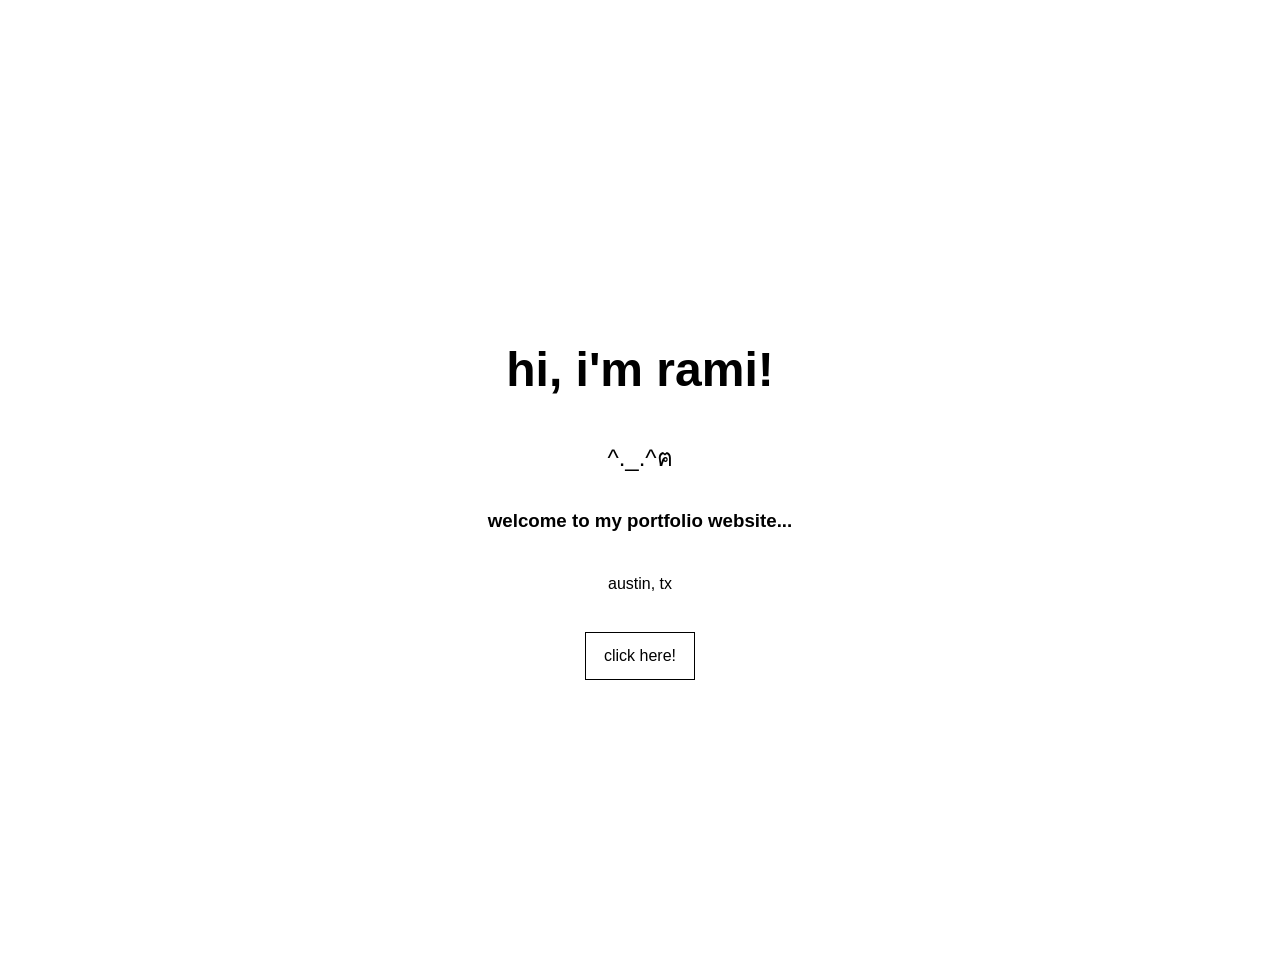
<file: index.html>
<!DOCTYPE html>
<html lang="en">

<head>
    <meta charset="utf-8">
    <meta name="viewport" content="width=device-width, initial-scale=1">
    <title>Rami L.</title>
    <link rel="stylesheet" href="style.css">
</head>

<body>
    <main class="landing">
        <h1>hi, i'm rami!</h1>
        <h2>^._.^ฅ</h2>
        <h3>welcome to my portfolio website...</h3>
        <p>austin, tx</p>

        <a href="about.html">click here!</a>
    </main>
</body>
</file>
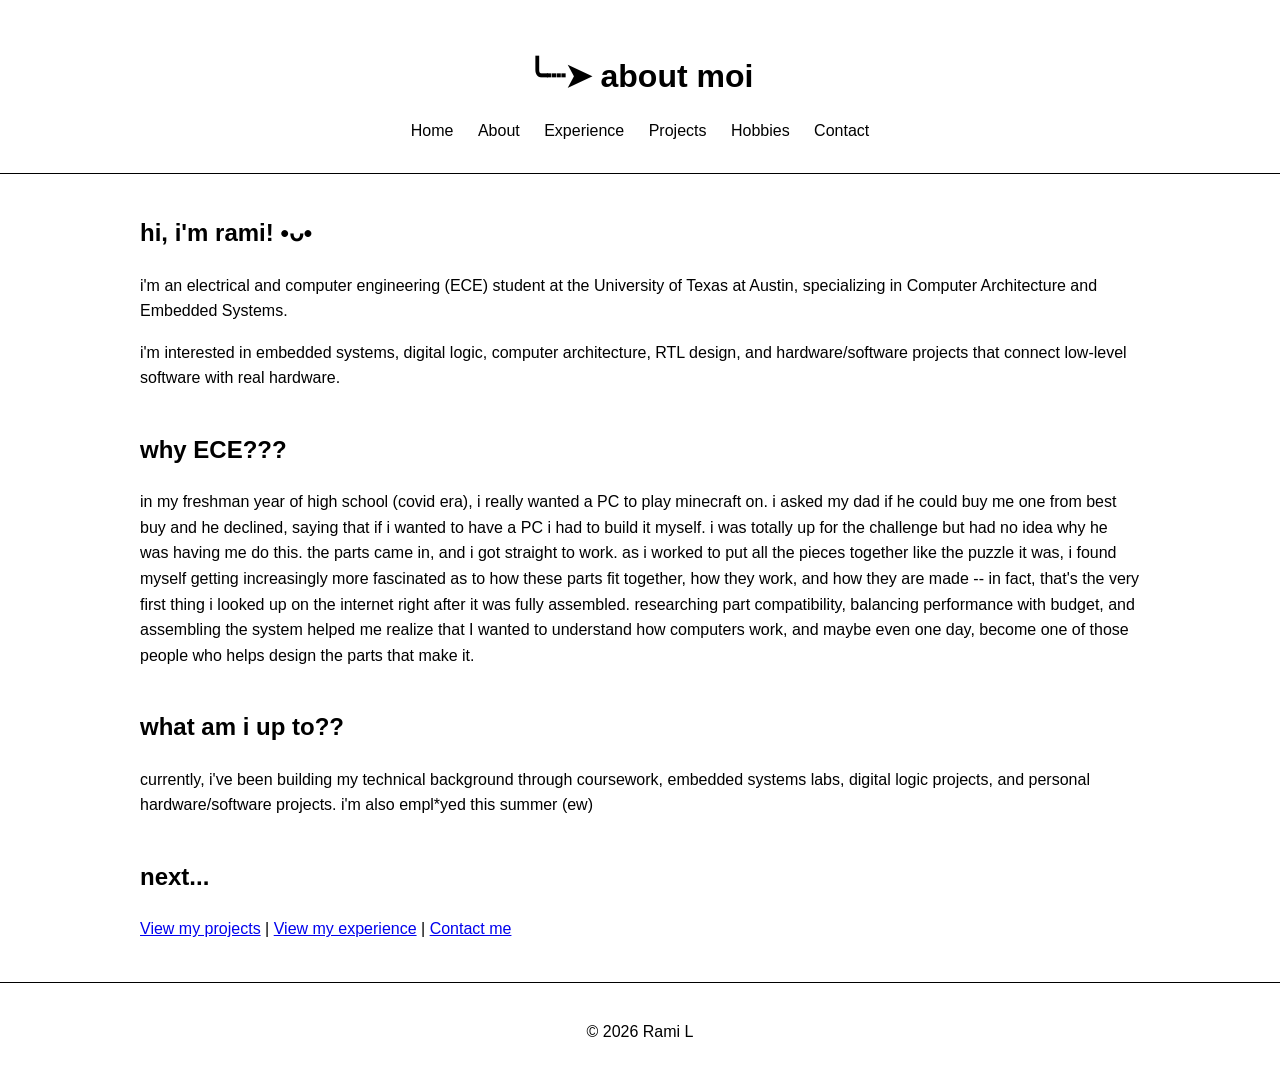
<file: about.html>
<!DOCTYPE html>
<html lang="en">

<head>
    <meta charset="utf-8">
    <meta name="viewport" content="width=device-width, initial-scale=1">
    <title>About | Rami L.</title>
    <link rel="stylesheet" href="style.css">
</head>

<body>
    <header>
        <h1>╰┈➤ about moi</h1>

        <nav>
            <a href="index.html">Home</a>
            <a href="about.html">About</a>
            <a href="experience.html">Experience</a>
            <a href="projects.html">Projects</a>
            <a href="hobbies.html">Hobbies</a>
            <a href="contact.html">Contact</a>
        </nav>
    </header>

    <main>
        <section>
            <h2>hi, i'm rami! •ᴗ•</h2>

            <p>
                i'm an electrical and computer engineering (ECE) student at the University of Texas at Austin,
                specializing in Computer Architecture and Embedded Systems.
            </p>

            <p>
                i'm interested in embedded systems, digital logic, computer architecture, RTL design,
                and hardware/software projects that connect low-level software with real hardware.
            </p>
        </section>

        <section>
            <h2>why ECE???</h2>

            <p>
                in my freshman year of high school (covid era), i really wanted a PC to play
                minecraft on. i asked my dad if he could buy me one from best buy and he declined,
                saying that if i wanted to have a PC i had to build it myself.

                i was totally up for the challenge but had no idea why he was having me do this.

                the parts came in, and i got straight to work. as i worked to put all the pieces
                together like the puzzle it was, i found myself getting increasingly more fascinated
                as to how these parts fit together, how they work, and how they are made -- in fact,
                that's the very first thing i looked up on the internet right after it was fully assembled.

                researching part compatibility, balancing performance with budget, and assembling the system
                helped me realize that I wanted to understand how computers work, and maybe even one day,
                become one of those people who helps design the parts that make it.
            </p>
        </section>

        <section>
            <h2>what am i up to??</h2>

            <p>
                currently, i've been building my technical background through coursework, embedded systems labs,
                digital logic projects, and personal hardware/software projects. i'm also empl*yed this summer (ew)
            </p>
        </section>

        <section>
            <h2>next...</h2>

            <p>
                <a href="projects.html">View my projects</a> |
                <a href="experience.html">View my experience</a> |
                <a href="contact.html">Contact me</a>
            </p>
        </section>
    </main>

    <footer>
        <p>© 2026 Rami L</p>
    </footer>
</body>

</html>
</file>
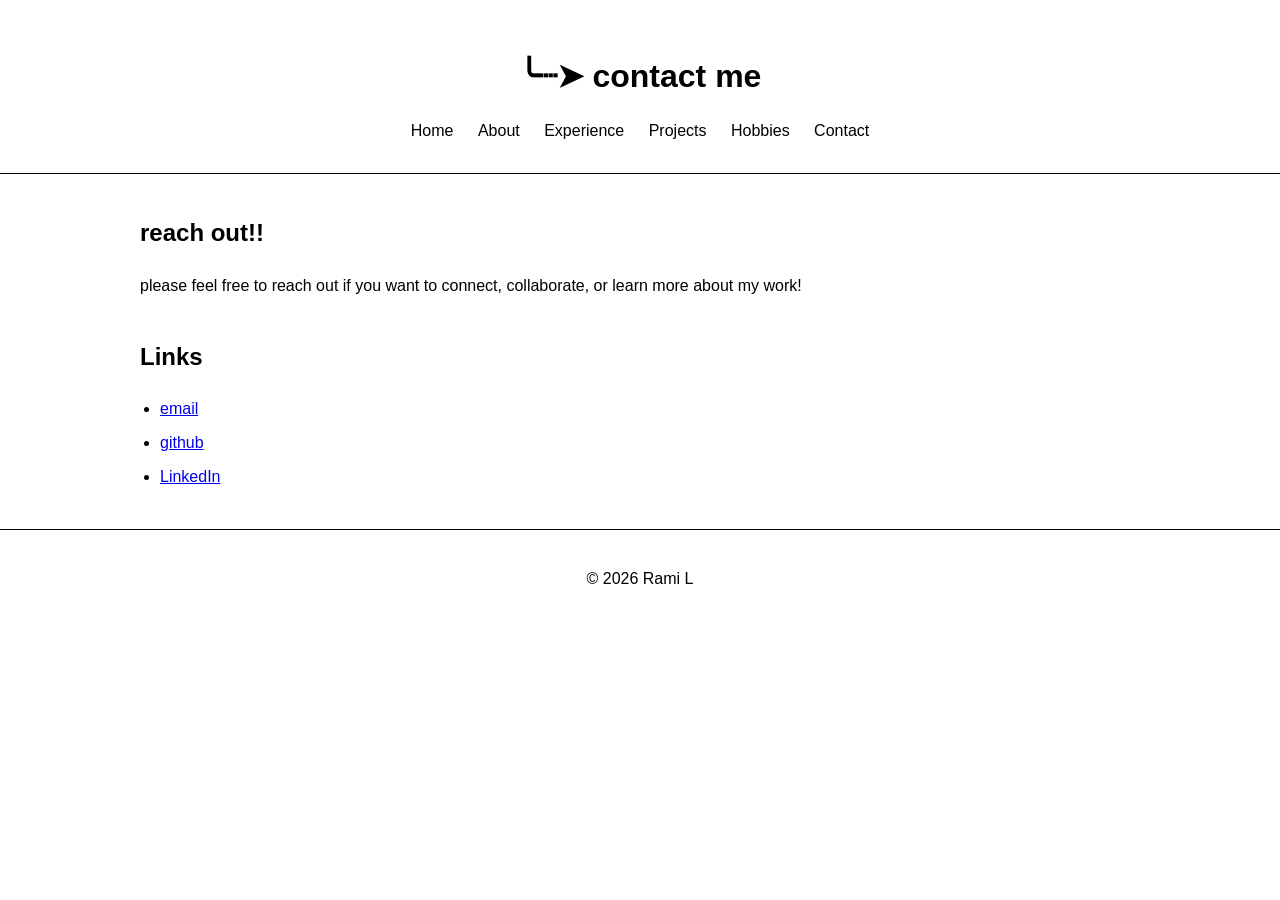
<file: contact.html>
<!DOCTYPE html>
<html lang="en">

<head>
    <meta charset="utf-8">
    <meta name="viewport" content="width=device-width, initial-scale=1">
    <title>Contact | Rami Lamboloto</title>
    <link rel="stylesheet" href="style.css">
</head>

<body>
    <header>
        <h1>╰┈➤ contact me</h1>

        <nav>
            <a href="index.html">Home</a>
            <a href="about.html">About</a>
            <a href="experience.html">Experience</a>
            <a href="projects.html">Projects</a>
            <a href="hobbies.html">Hobbies</a>
            <a href="contact.html">Contact</a>
        </nav>
    </header>

    <main>
        <section>
            <h2>reach out!!</h2>
            <p>
                please feel free to reach out if you want to connect, collaborate, or learn more about my work!
            </p>
        </section>

        <section>
            <h2>Links</h2>
            <ul>
                <li><a href="mailto:rdlam.2006@gmail.com">email</a></li>
                <li><a href="https://github.com/ramekins" target="_blank">github</a></li>
                <li><a href="https://www.linkedin.com/in/YOUR_USERNAME/" target="_blank">LinkedIn</a></li>
            </ul>
        </section>
    </main>

    <footer>
        <p>© 2026 Rami L</p>
    </footer>
</body>

</html>
</file>
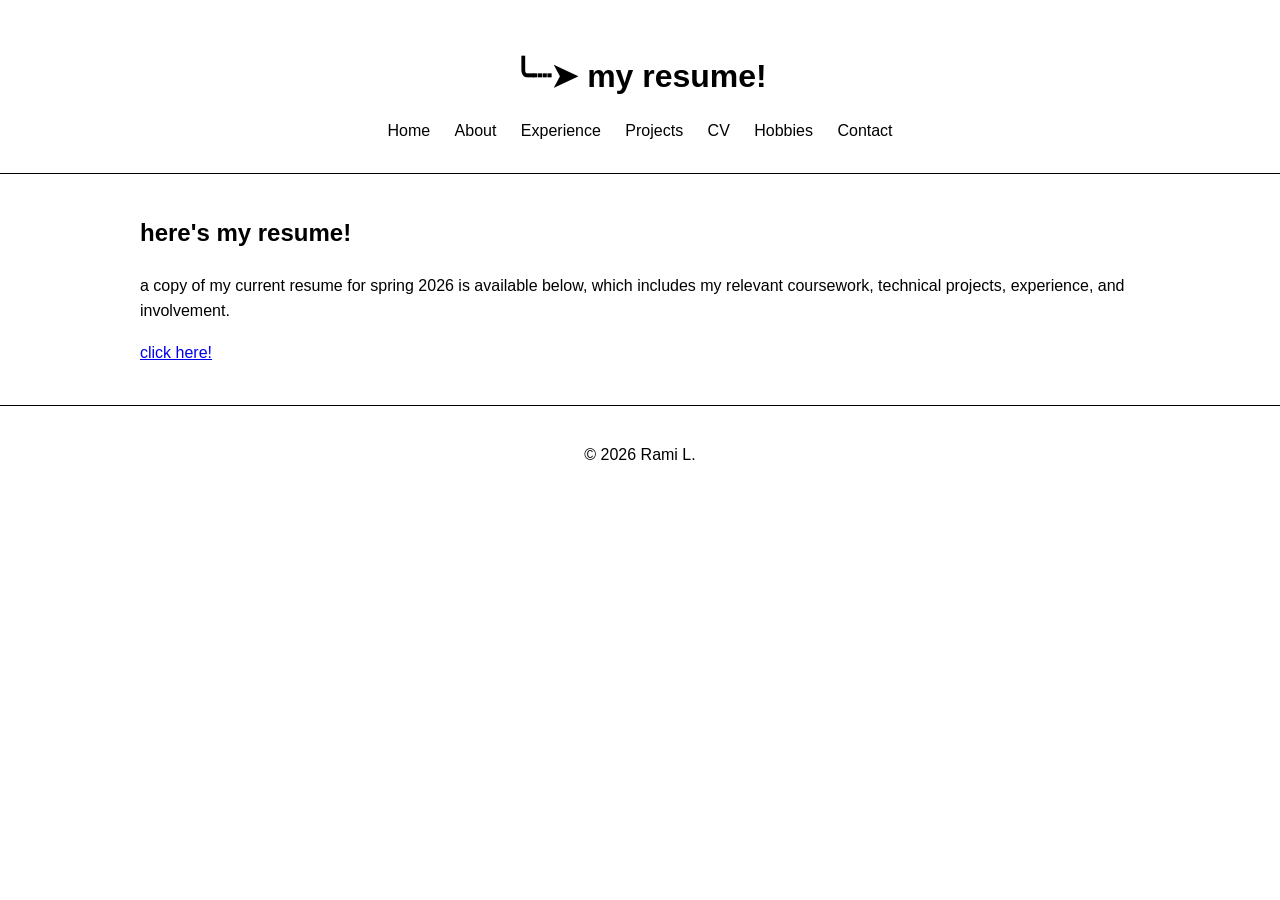
<file: cv.html>
<!DOCTYPE html>

<html lang="en">

<head>
    <meta charset="utf-8">
    <meta name="viewport" content="width=device-width, initial-scale=1">
    <title>About | Rami L.</title>
    <link rel="stylesheet" href="style.css">
</head>

<body>
    <header>
        <h1>╰┈➤ my resume!</h1>

        <nav>
            <a href="index.html">Home</a>
            <a href="about.html">About</a>
            <a href="experience.html">Experience</a>
            <a href="projects.html">Projects</a>
            <a href="resume.html">CV</a>
            <a href="hobbies.html">Hobbies</a>
            <a href="contact.html">Contact</a>
        </nav>
    </header>
    <main>
        <section>
            <h2>here's my resume!</h2>
            <p>
                a copy of my current resume for spring 2026 is available below, which includes my relevant
                coursework, technical projects, experience, and involvement.
            </p>

            <p>
                <a href="files/Rami_Lamboloto_CV.pdf" target="_blank">click here!</a>
            </p>
        </section>
    </main>

    <footer>
        <p>© 2026 Rami L.</p>
    </footer>
</body>

</html>
</file>
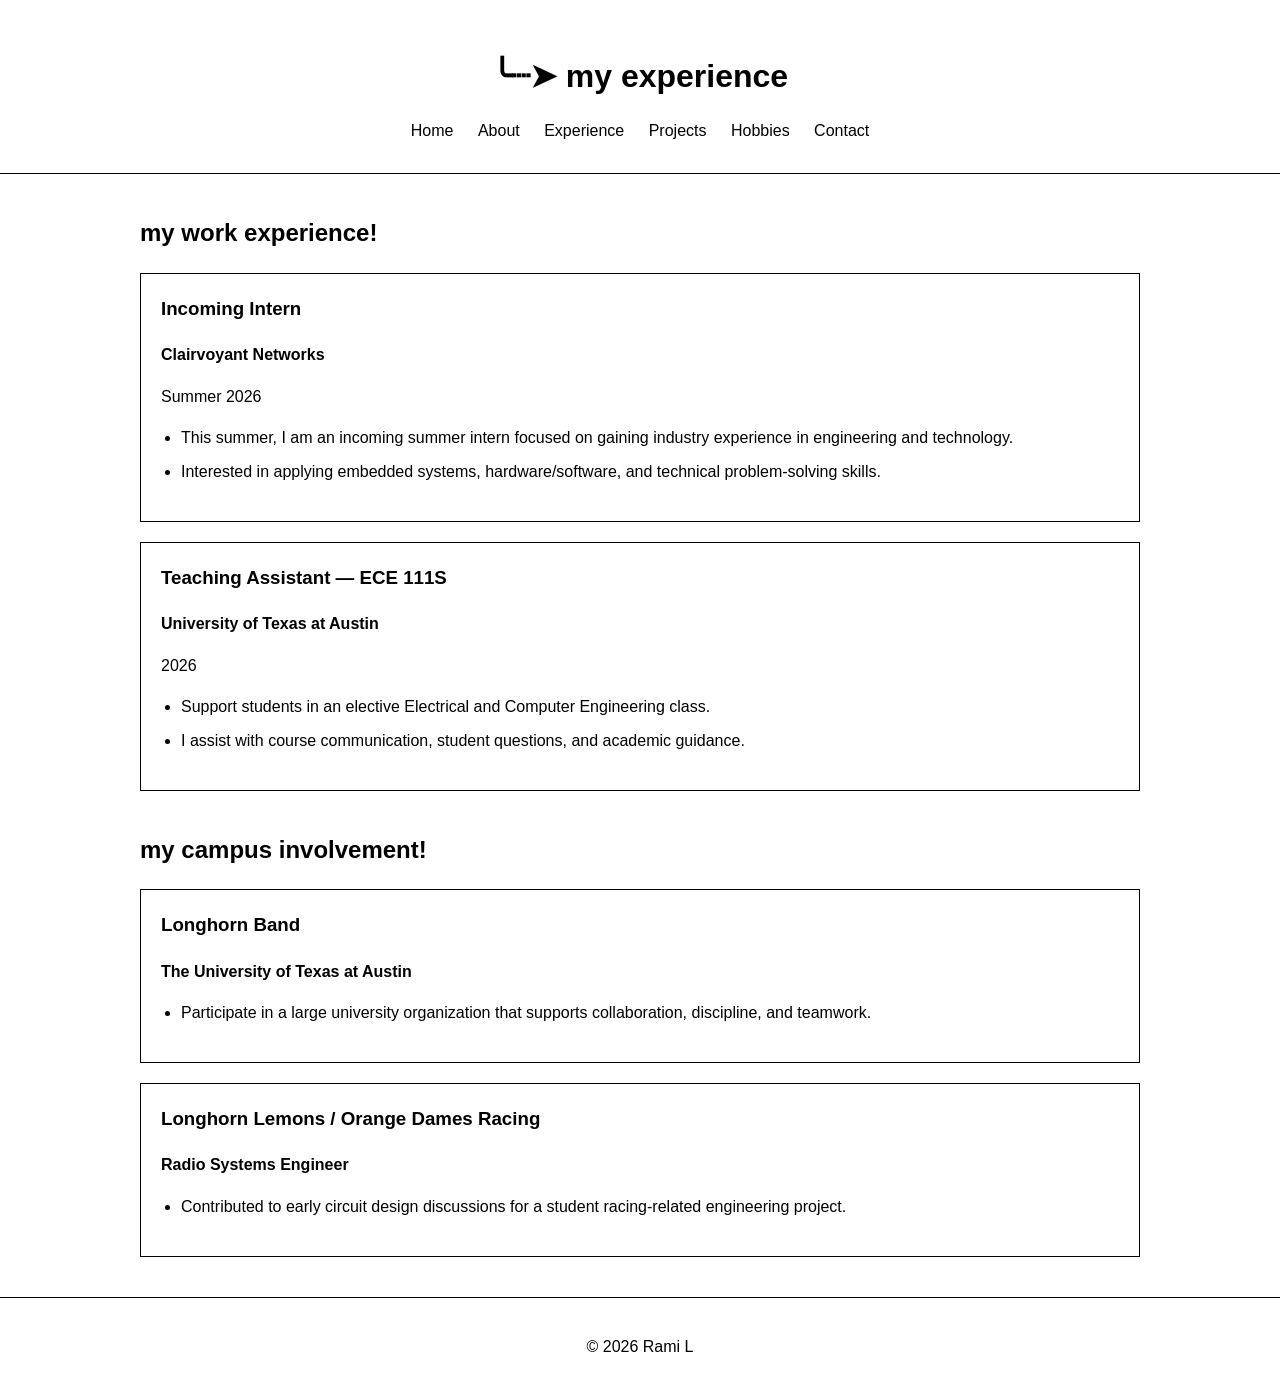
<file: experience.html>
<!DOCTYPE html>
<html lang="en">

<head>
    <meta charset="utf-8">
    <meta name="viewport" content="width=device-width, initial-scale=1">
    <title>Experience | Rami Lamboloto</title>
    <link rel="stylesheet" href="style.css">
</head>

<body>
    <header>
        <h1>╰┈➤ my experience</h1>

        <nav>
            <a href="index.html">Home</a>
            <a href="about.html">About</a>
            <a href="experience.html">Experience</a>
            <a href="projects.html">Projects</a>
            <a href="hobbies.html">Hobbies</a>
            <a href="contact.html">Contact</a>
        </nav>
    </header>

    <main>
        <section>
            <h2>my work experience!</h2>

            <article class="experience-card">
                <h3>Incoming Intern</h3>
                <p><strong>Clairvoyant Networks</strong></p>
                <p>Summer 2026</p>

                <ul>
                    <li>This summer, I am an incoming summer intern focused on gaining industry experience in
                        engineering and technology.
                    </li>
                    <li>Interested in applying embedded systems, hardware/software, and technical problem-solving
                        skills.</li>
                </ul>
            </article>

            <article class="experience-card">
                <h3>Teaching Assistant — ECE 111S</h3>
                <p><strong>University of Texas at Austin</strong></p>
                <p>2026</p>

                <ul>
                    <li>Support students in an elective Electrical and Computer Engineering class.</li>
                    <li>I assist with course communication, student questions, and academic guidance.</li>
                </ul>
            </article>
        </section>

        <section>
            <h2>my campus involvement!</h2>

            <article class="experience-card">
                <h3>Longhorn Band</h3>
                <p><strong>The University of Texas at Austin</strong></p>

                <ul>
                    <li>Participate in a large university organization that supports collaboration, discipline, and
                        teamwork.</li>
                </ul>
            </article>

            <article class="experience-card">
                <h3>Longhorn Lemons / Orange Dames Racing</h3>
                <p><strong>Radio Systems Engineer</strong></p>

                <ul>
                    <li>Contributed to early circuit design discussions for a student racing-related engineering
                        project.</li>
                </ul>
            </article>
        </section>
    </main>

    <footer>
        <p>© 2026 Rami L</p>
    </footer>
</body>

</html>
</file>
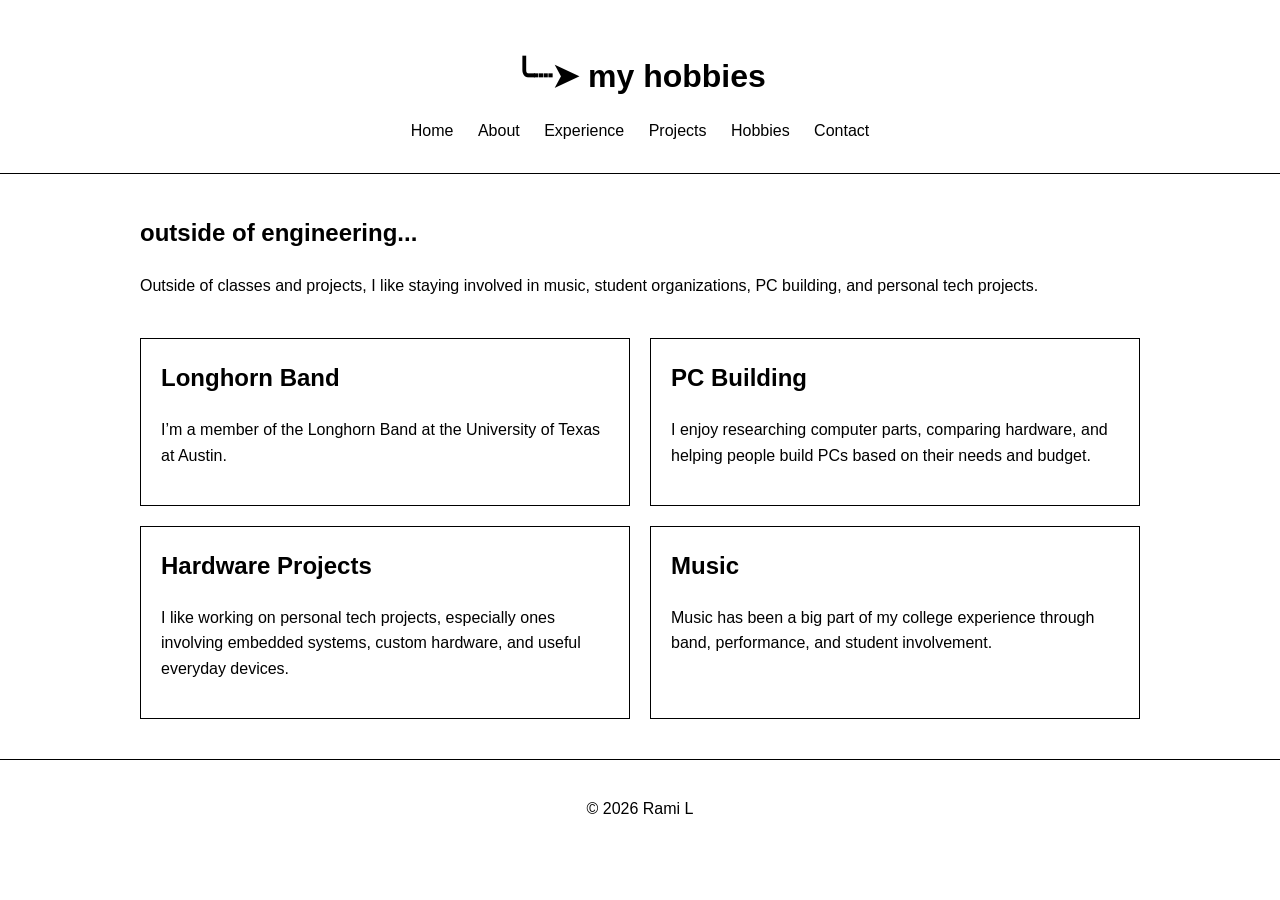
<file: hobbies.html>
<!DOCTYPE html>
<html lang="en">

<head>
    <meta charset="utf-8">
    <meta name="viewport" content="width=device-width, initial-scale=1">
    <title>Hobbies | Rami Lamboloto</title>
    <link rel="stylesheet" href="style.css">
</head>

<body>
    <header>
        <h1>╰┈➤ my hobbies</h1>

        <nav>
            <a href="index.html">Home</a>
            <a href="about.html">About</a>
            <a href="experience.html">Experience</a>
            <a href="projects.html">Projects</a>
            <a href="hobbies.html">Hobbies</a>
            <a href="contact.html">Contact</a>
        </nav>
    </header>

    <main>
        <section>
            <h2>outside of engineering...</h2>
            <p>
                Outside of classes and projects, I like staying involved in music, student organizations,
                PC building, and personal tech projects.
            </p>
        </section>

        <section class="hobbies-grid">
            <article class="hobby-card">
                <h2>Longhorn Band</h2>
                <p>
                    I’m a member of the Longhorn Band at the University of Texas at Austin.
                </p>
            </article>

            <article class="hobby-card">
                <h2>PC Building</h2>
                <p>
                    I enjoy researching computer parts, comparing hardware, and helping people build PCs
                    based on their needs and budget.
                </p>
            </article>

            <article class="hobby-card">
                <h2>Hardware Projects</h2>
                <p>
                    I like working on personal tech projects, especially ones involving embedded systems,
                    custom hardware, and useful everyday devices.
                </p>
            </article>

            <article class="hobby-card">
                <h2>Music</h2>
                <p>
                    Music has been a big part of my college experience through band, performance,
                    and student involvement.
                </p>
            </article>
        </section>
    </main>

    <footer>
        <p>© 2026 Rami L</p>
    </footer>
</body>

</html>
</file>
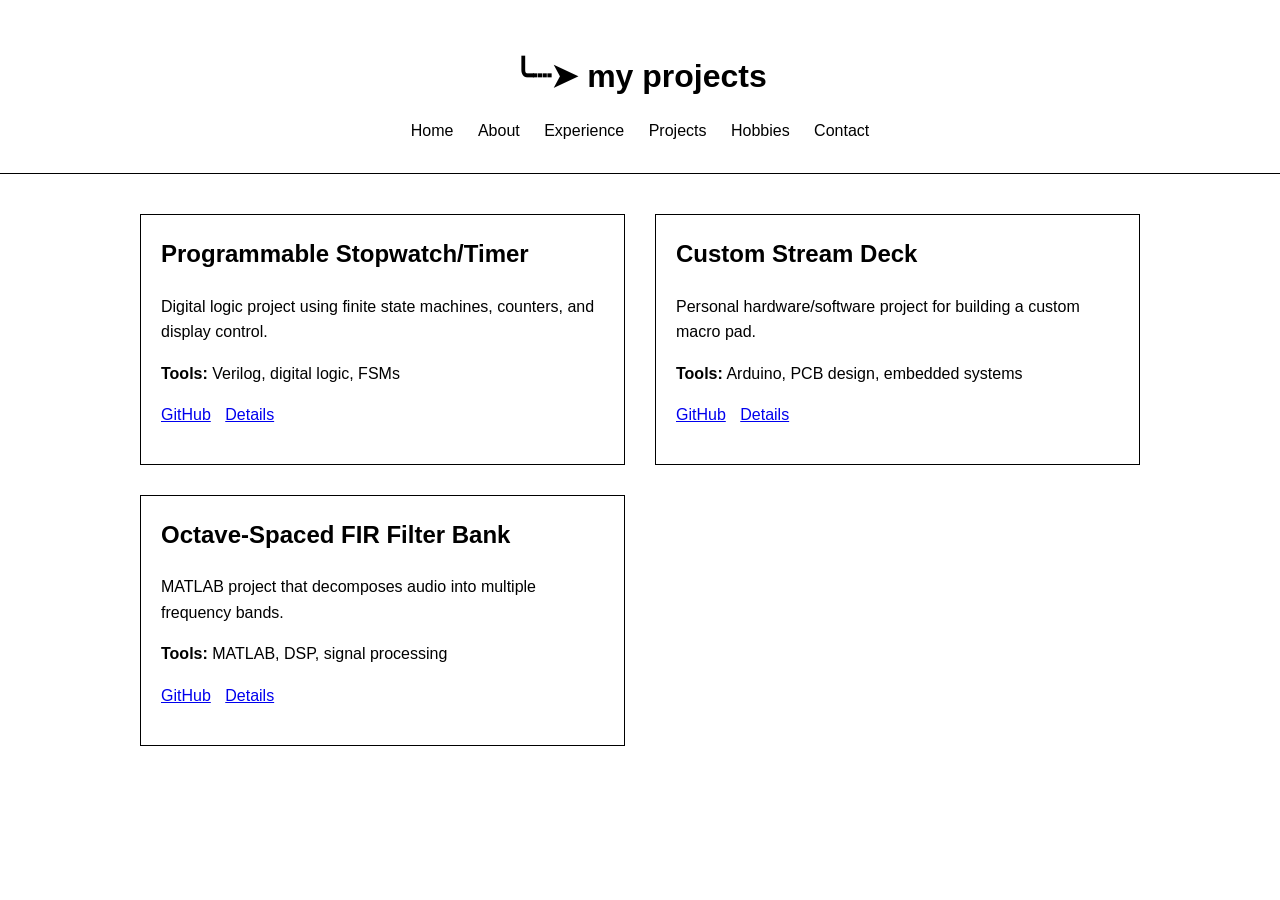
<file: projects.html>
<!DOCTYPE html>
<html lang="en">

<head>
    <meta charset="utf-8">
    <meta name="viewport" content="width=device-width, initial-scale=1">
    <title>Projects | Rami L.</title>
    <link rel="stylesheet" href="style.css">
</head>

<body>
    <header>
        <h1>╰┈➤ my projects</h1>

        <nav>
            <a href="index.html">Home</a>
            <a href="about.html">About</a>
            <a href="experience.html">Experience</a>
            <a href="projects.html">Projects</a>
            <a href="hobbies.html">Hobbies</a>
            <a href="contact.html">Contact</a>
        </nav>
    </header>

    <main>
        <section class="projects-grid">
            <article class="project-card">
                <h2>Programmable Stopwatch/Timer</h2>
                <p>Digital logic project using finite state machines, counters, and display control.</p>
                <p><strong>Tools:</strong> Verilog, digital logic, FSMs</p>
                <p>
                    <a href="#">GitHub</a>
                    <a href="#">Details</a>
                </p>
            </article>

            <article class="project-card">
                <h2>Custom Stream Deck</h2>
                <p>Personal hardware/software project for building a custom macro pad.</p>
                <p><strong>Tools:</strong> Arduino, PCB design, embedded systems</p>
                <p>
                    <a href="#">GitHub</a>
                    <a href="#">Details</a>
                </p>
            </article>

            <article class="project-card">
                <h2>Octave-Spaced FIR Filter Bank</h2>
                <p>MATLAB project that decomposes audio into multiple frequency bands.</p>
                <p><strong>Tools:</strong> MATLAB, DSP, signal processing</p>
                <p>
                    <a href="#">GitHub</a>
                    <a href="#">Details</a>
                </p>
            </article>
        </section>
    </main>
</body>

</html>
</file>
<file: style.css>
/* basic page setup */
body {
    font-family: Arial, sans-serif;
    margin: 0;
    padding: 0;
    line-height: 1.6;
}

/* page headers */
header {
    text-align: center;
    padding: 30px 20px;
    border-bottom: 1px solid black;
}

header h1 {
    margin-bottom: 10px;
}

/* navigation bar */
nav {
    margin-top: 15px;
}

nav a {
    margin: 0 10px;
    text-decoration: none;
    color: black;
}

nav a:hover {
    text-decoration: underline;
}

/* main page content */
main {
    max-width: 1000px;
    margin: 40px auto;
    padding: 0 20px;
}

/* sections */
section {
    margin-bottom: 40px;
}

/* landing/home page */
.landing {
    min-height: 100vh;
    display: flex;
    flex-direction: column;
    justify-content: center;
    align-items: center;
    text-align: center;
}

.landing h1 {
    font-size: 3rem;
    margin-bottom: 10px;
}

.landing h2 {
    font-size: 1.5rem;
    font-weight: normal;
    margin-bottom: 10px;
}

.landing a {
    display: inline-block;
    margin-top: 20px;
    padding: 10px 18px;
    border: 1px solid black;
    text-decoration: none;
    color: black;
}

/* project page */
.projects-grid {
    display: grid;
    grid-template-columns: repeat(2, 1fr);
    gap: 30px;
}

.project-card {
    border: 1px solid black;
    padding: 20px;
}

.project-card h2 {
    margin-top: 0;
}

.project-card a {
    margin-right: 10px;
}

/* experience page */
.experience-card {
    border: 1px solid black;
    padding: 20px;
    margin-bottom: 20px;
}

.experience-card h3 {
    margin-top: 0;
}

/* hobbies page */
.hobbies-grid {
    display: grid;
    grid-template-columns: repeat(2, 1fr);
    gap: 20px;
}

.hobby-card {
    border: 1px solid black;
    padding: 20px;
}

.hobby-card h2 {
    margin-top: 0;
}

/* contact page */
ul {
    padding-left: 20px;
}

li {
    margin-bottom: 8px;
}

/* footer */
footer {
    text-align: center;
    padding: 20px;
    border-top: 1px solid black;
    margin-top: 40px;
}

/* make it not break on phones */
@media (max-width: 700px) {
    nav a {
        display: block;
        margin: 8px 0;
    }

    .projects-grid,
    .hobbies-grid {
        grid-template-columns: 1fr;
    }

    .landing h1 {
        font-size: 2.2rem;
    }
}
</file>
